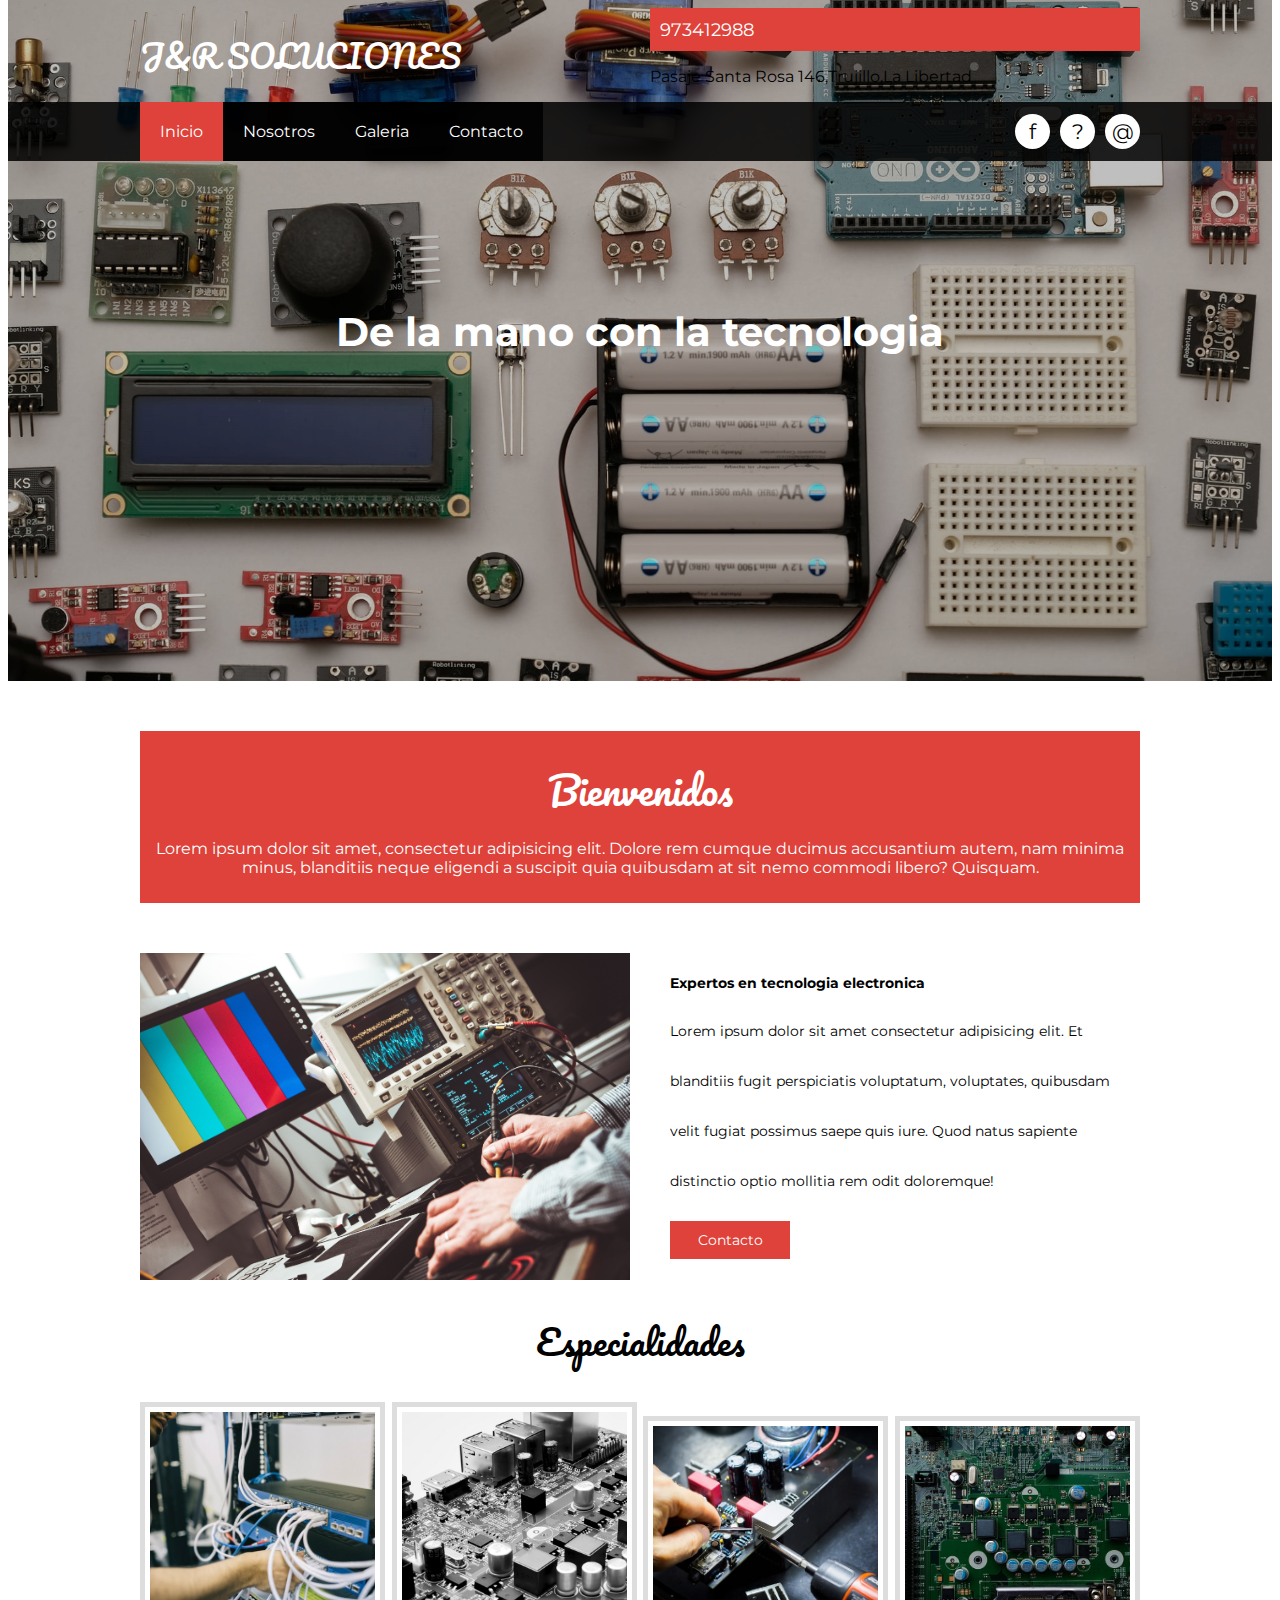
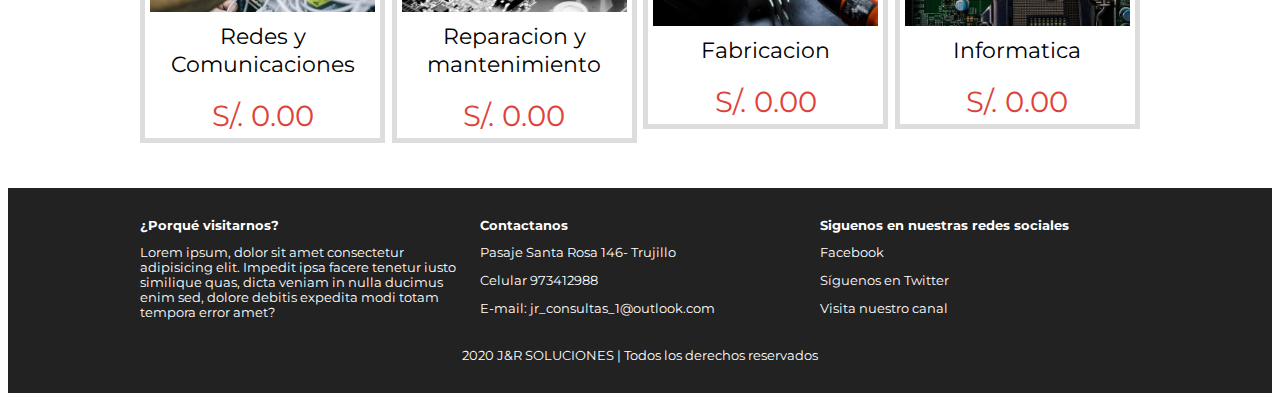
<file: index.html>
<!DOCTYPE html>
<html lang="en">
<head>
    <meta charset="UTF-8">
    <meta name="viewport" content="width=device-width,user-scalable=yes,initial-scale=1.0,maximum-scale=3.0,minimum-scale=1.0">
    <title>J&R Soluciones</title>
    <link rel="stylesheet" href="css/estilos.css">
    
</head>
<body>
    <header class="main-header">
        <div class="container container-flex">
            <div class="logo-container column column-50">
                <h1 class="logo">J&R SOLUCIONES</h1>
            </div>
            <div class="main-header-contacInfo column column-50">
                <p class="main-header__contacInfo__phone">
                    <span class="icon-phone">973412988</span>
                </p>
                <p class="main-header__contacInfo__addres">
                    <span class="icon-location">Pasaje Santa Rosa 146,Trujillo,La Libertad</span>
                </p>
            </div>
        </div>
    </header>
    <nav class="main-nav">
        <div class="container container-flex">
            <span class="icon-menu" id="btnmenu"></span>
            <ul class="menu" id="menu">
                <li class="menu-item"><a href="/" class="menu-link menu-link-select">Inicio</a></li>
                <li class="menu-item"><a href="nosotros.html" class="menu-link">Nosotros</a></li>
                <li class="menu-item"><a href="galeria.html" class="menu-link">Galeria</a></li>
                <li class="menu-item"><a href="contacto.html" class="menu-link">Contacto</a></li>
            </ul>
            <div class="social-icon">
                <a href="https://www.facebook.com/jrcvsoluciones/" class="social-icon__link"><span class="icon-facebook">f</span></a>
                <a href="https://sites.google.com/view/jrsoluciones?fbclid=IwAR0Re2pE360eKJAgopiJRZrOfTZhTDqtbJKhkLm0MEQbpS8ix2opmhhiciI" class="social-icon__link"><span class="icon-twitter">?</span></a>
                <a href="https://outlook.live.com/owa/" class="social-icon__link"><span class="icon-mail">@</span></a>
            </div>   
        </div>
    </nav>
    <section class="banner">
        <img src="img/arduino.jpg" alt="" class="banner-img">
        <div class="banner-content">De la mano con la tecnologia</div>
    </section>
    <main class="main">

        <section class="group group-color">
            <div class="container">
                <h2 class="main-title">Bienvenidos</h2>
                <p class="main-text">Lorem ipsum dolor sit amet, consectetur adipisicing elit. Dolore rem cumque ducimus accusantium autem, nam minima minus, blanditiis neque eligendi a suscipit quia quibusdam at sit nemo commodi libero? Quisquam.</p>
            </div>
        </section>
        <section class="group main-about-description">
            <div class="container container-flex">
                <div class="column column-50">
                    <img class="img" src="img/laboratorio.jpg" alt="">
                </div>
                <div class="column column-50">
                    <h3 class="column-title">Expertos en tecnologia electronica</h3>
                    <p class="column-txt">Lorem ipsum dolor sit amet consectetur adipisicing elit. Et blanditiis fugit perspiciatis voluptatum, voluptates, quibusdam velit fugiat possimus saepe quis iure. Quod natus sapiente distinctio optio mollitia rem odit doloremque!</p>
                    <a href="contacto.html" class="btn btn-contact">Contacto</a>
                </div>
            </div>
        </section>
        <section class="group today-special">
                <h2 class="group-title">Especialidades</h2>
                <div class="container container-flex">
                    <div class="column column-50-25">
                        <img src="img/instalacion.jpg" alt="" class="today-special-img">
                        <div class="today-special-title">Redes y Comunicaciones </div>
                        <div class="today-special-price"> S/. 0.00</div>
                    </div>
                    <div class="column column-50-25">
                        <img src="img/mantenimiento.jpg" alt="" class="today-special-img">
                        <div class="today-special-title">Reparacion y mantenimiento</div>
                        <div class="today-special-price">S/. 0.00</div>
                    </div>
                    <div class="column column-50-25">
                        <img src="img/reparacion.jpg" alt="" class="today-special-img">
                        <div class="today-special-title">Fabricacion </div>
                        <div class="today-special-price">S/. 0.00</div>
                    </div>
                    <div class="column column-50-25">
                        <img src="img/venta.jpg" alt="" class="today-special-img">
                        <div class="today-special-title">Informatica</div>
                        <div class="today-special-price">S/. 0.00</div>
                    </div>
                </div>
        </section>

    </main>
    <footer class="main-footer">
        <div class="container container-flex">
            <div class="column column-33">
                <h2 class="column-title">¿Porqué visitarnos?</h2>
                <p class="column-txt">Lorem ipsum, dolor sit amet consectetur adipisicing elit. Impedit ipsa facere tenetur iusto similique quas, dicta veniam in nulla ducimus enim sed, dolore debitis expedita modi totam tempora error amet?</p>
            </div>
            <div class="column column-33">
                <h2 class="column-title">Contactanos</h2>
                <p class="column-txt">Pasaje Santa Rosa 146- Trujillo</p>
                <p class="column-txt">Celular 973412988</p>
                <p class="column-txt">E-mail: jr_consultas_1@outlook.com</p>
            </div>
            <div class="column column-33">
                <h2 class="column-title">Siguenos en nuestras redes sociales</h2>
                <p class="column-txt"><a href="" class="icon-facebook">Facebook</a></p>
                <p class="column-txt"><a href="" class="icon-twitter">Síguenos en Twitter</a></p>
                <p class="column-txt"><a href="" class="icon-youtube">Visita nuestro canal</a></p>
            </div>
            <p class="copy">2020 J&R SOLUCIONES | Todos los derechos reservados</p>
        </div>
    </footer>

    <script type="text/javascript" src="js/menu.js"></script>  
</body>
</html>
</file>
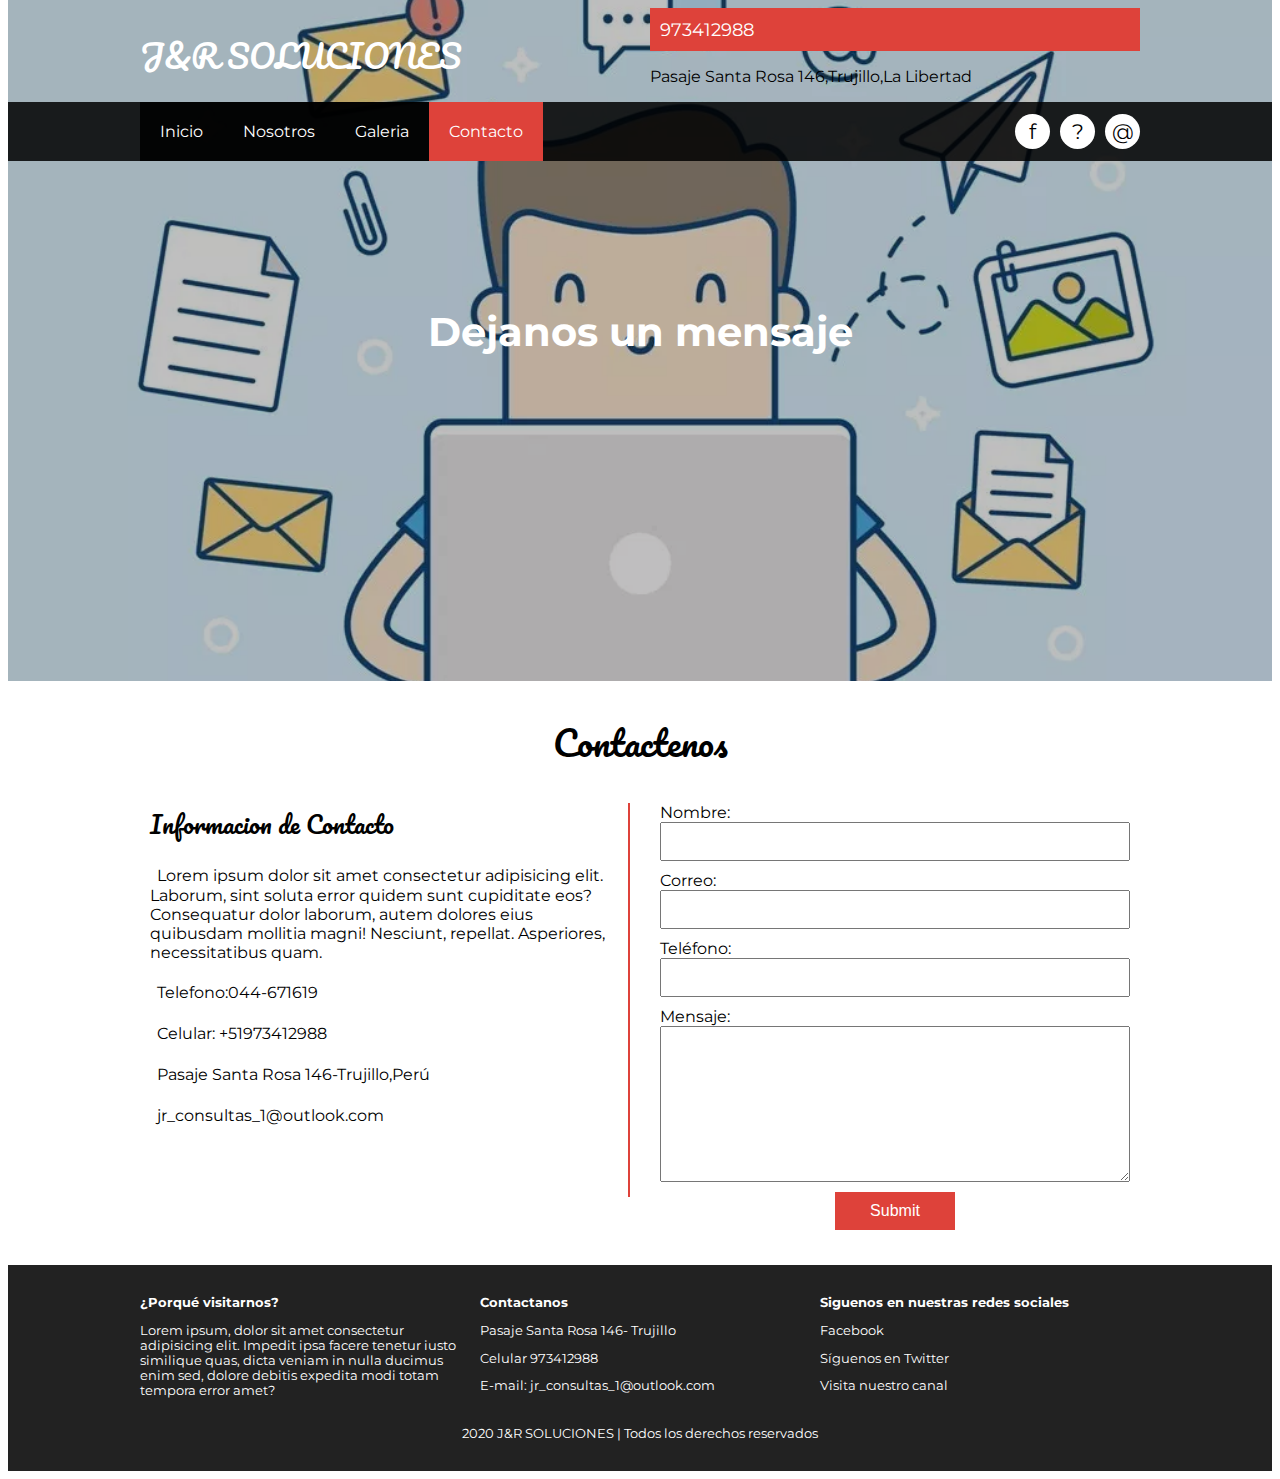
<file: contacto.html>
<!DOCTYPE html>
<html lang="en">
<head>
    <meta charset="UTF-8">
    <meta name="viewport" content="width=device-width,user-scalable=yes,initial-scale=1.0,maximum-scale=3.0,minimum-scale=1.0">
    <title>CONTACTO | J&R Soluciones</title>
    <link rel="stylesheet" href="css/estilos.css">
    <link rel="stylesheet" href="css/contacto.css">
</head>
<body>
    <header class="main-header">
        <div class="container container-flex">
            <div class="logo-container column column-50">
                <h1 class="logo">J&R SOLUCIONES</h1>
            </div>
            <div class="main-header-contacInfo column column-50">
                <p class="main-header__contacInfo__phone">
                    <span class="icon-phone">973412988</span>
                </p>
                <p class="main-header__contacInfo__addres">
                    <span class="icon-location">Pasaje Santa Rosa 146,Trujillo,La Libertad</span>
                </p>
            </div>
        </div>
    </header>
    <nav class="main-nav">
        <div class="container container-flex">
            <span class="icon-menu" id="btnmenu"></span>
            <ul class="menu" id="menu">
                <li class="menu-item"><a href="index.html" class="menu-link ">Inicio</a></li>
                <li class="menu-item"><a href="nosotros.html" class="menu-link">Nosotros</a></li>
                <li class="menu-item"><a href="galeria.html" class="menu-link ">Galeria</a></li>
                <li class="menu-item"><a href="contacto.html" class="menu-link menu-link-select">Contacto</a></li>
            </ul>
            <div class="social-icon">
                <a href="https://www.facebook.com/jrcvsoluciones/" class="social-icon__link"><span class="icon-facebook">f</span></a>
                <a href="https://sites.google.com/view/jrsoluciones?fbclid=IwAR0Re2pE360eKJAgopiJRZrOfTZhTDqtbJKhkLm0MEQbpS8ix2opmhhiciI" class="social-icon__link"><span class="icon-twitter">?</span></a>
                <a href="https://outlook.live.com/owa/" class="social-icon__link"><span class="icon-mail">@</span></a>
            </div>   
        </div>
    </nav>
    <section class="banner">
        <img src="img/redessociales.jpg" alt="" class="banner-img">
        <div class="banner-content">Dejanos un mensaje</div>
    </section>
    <main class="main">
        <section class="group contact">
            <h2 class="group-title">Contactenos</h2>
            <div class="container container-flex">
                <div class="contact-information column column-50">
                    <h3 class="column-title">Informacion de Contacto</h3>
                    <p class="column-txt"><span class="icon-"></span>Lorem ipsum dolor sit amet consectetur adipisicing elit. Laborum, sint soluta error quidem sunt cupiditate eos? Consequatur dolor laborum, autem dolores eius quibusdam mollitia magni! Nesciunt, repellat. Asperiores, necessitatibus quam.</p>
                    <p class="column-txt"><span class="icon-phone"></span>Telefono:044-671619  </p>
                    <p class="column-txt"><span class="icon-phone"></span>Celular: +51973412988</p>
                    <p class="column-txt"><span class="icon-location"></span>Pasaje Santa Rosa 146-Trujillo,Perú</p>
                    <p class="column-txt"><span class="icon-mail"></span>jr_consultas_1@outlook.com</p>
                    <div class="social-icon">
                        <a href="" class="social-icon__link"><span class="icon-facebook"></span></a>
                        <a href="" class="social-icon__link"><span class="icon-twitter"></span></a>
                        <a href="" class="social-icon__link"><span class="icon-mail"></span></a>
                    </div>   
                </div>
                <form action="" method="post" class="formulario column column-50">
                    <label for="" class="formulario-label">Nombre:</label>
                    <input type="text" class="formulario-input-txt" name="nombre">
                    <label for="" class="formulario-label">Correo:</label>
                    <input type="text" class="formulario-input-txt" name="correo">
                    <label for="" class="formulario-label">Teléfono:</label>
                    <input type="text" class="formulario-input-txt" name="telefono">
                    <label for="" class="formulario-label">Mensaje:</label>
                    <textarea name="" id="" cols="30" rows="10" class="formulario-textarea"></textarea>
                    <input type="submit" class="btn formulario-btn">
                </form>
            </div>
        </section>
    </main>
    <footer class="main-footer">
        <div class="container container-flex">
            <div class="column column-33">
                <h2 class="column-title">¿Porqué visitarnos?</h2>
                <p class="column-txt">Lorem ipsum, dolor sit amet consectetur adipisicing elit. Impedit ipsa facere tenetur iusto similique quas, dicta veniam in nulla ducimus enim sed, dolore debitis expedita modi totam tempora error amet?</p>
            </div>
            <div class="column column-33">
                <h2 class="column-title">Contactanos</h2>
                <p class="column-txt">Pasaje Santa Rosa 146- Trujillo</p>
                <p class="column-txt">Celular 973412988</p>
                <p class="column-txt">E-mail: jr_consultas_1@outlook.com</p>
            </div>
            <div class="column column-33">
                <h2 class="column-title">Siguenos en nuestras redes sociales</h2>
                <p class="column-txt"><a href="" class="icon-facebook">Facebook</a></p>
                <p class="column-txt"><a href="" class="icon-twitter">Síguenos en Twitter</a></p>
                <p class="column-txt"><a href="" class="icon-youtube">Visita nuestro canal</a></p>
            </div>
            <p class="copy">2020 J&R SOLUCIONES | Todos los derechos reservados</p>
        </div>
    </footer>

    <script type="text/javascript" src="js/menu.js"></script>
    <script src=js/modal.js></script>  
</body>
</html>
</file>
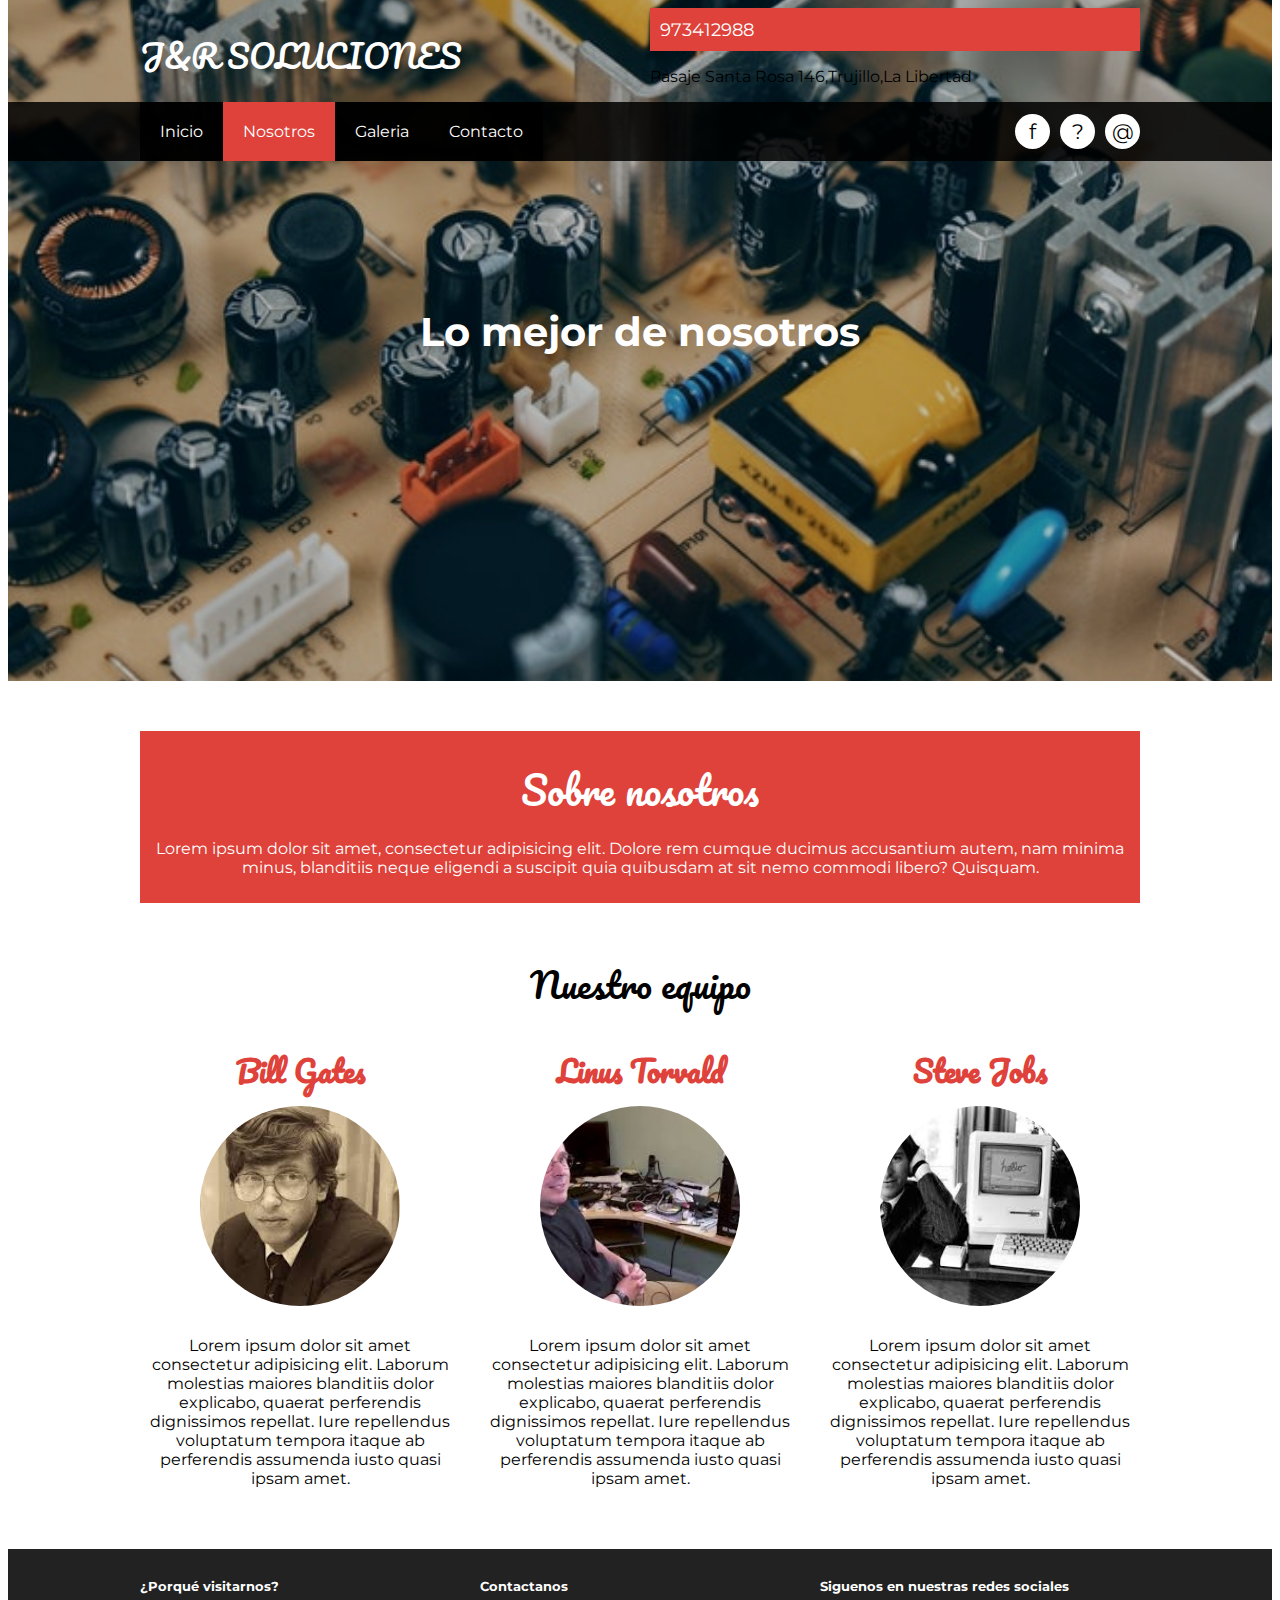
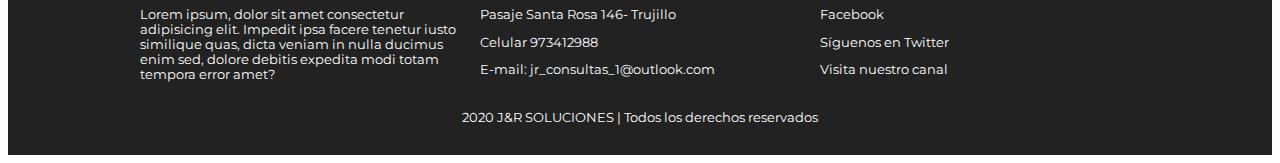
<file: nosotros.html>
<!DOCTYPE html>
<html lang="en">
<head>
    <meta charset="UTF-8">
    <meta name="viewport" content="width=device-width,user-scalable=yes,initial-scale=1.0,maximum-scale=3.0,minimum-scale=1.0">
    <title>NOSOTROS | J&R Soluciones</title>
    <link rel="stylesheet" href="css/estilos.css">
    <link rel="stylesheet" href="css/nosotros.css">
    
</head>
<body>
    <header class="main-header">
        <div class="container container-flex">
            <div class="logo-container column column-50">
                <h1 class="logo">J&R SOLUCIONES</h1>
            </div>
            <div class="main-header-contacInfo column column-50">
                <p class="main-header__contacInfo__phone">
                    <span class="icon-phone">973412988</span>
                </p>
                <p class="main-header__contacInfo__addres">
                    <span class="icon-location">Pasaje Santa Rosa 146,Trujillo,La Libertad</span>
                </p>
            </div>
        </div>
    </header>
    <nav class="main-nav">
        <div class="container container-flex">
            <span class="icon-menu" id="btnmenu"></span>
            <ul class="menu" id="menu">
                <li class="menu-item"><a href="index.html" class="menu-link ">Inicio</a></li>
                <li class="menu-item"><a href="nosotros.html" class="menu-link menu-link-select">Nosotros</a></li>
                <li class="menu-item"><a href="galeria.html" class="menu-link">Galeria</a></li>
                <li class="menu-item"><a href="contacto.html" class="menu-link">Contacto</a></li>
            </ul>
            <div class="social-icon">
                <a href="https://www.facebook.com/jrcvsoluciones/" class="social-icon__link"><span class="icon-facebook">f</span></a>
                <a href="https://sites.google.com/view/jrsoluciones?fbclid=IwAR0Re2pE360eKJAgopiJRZrOfTZhTDqtbJKhkLm0MEQbpS8ix2opmhhiciI" class="social-icon__link"><span class="icon-twitter">?</span></a>
                <a href="https://outlook.live.com/owa/" class="social-icon__link"><span class="icon-mail">@</span></a>
            </div>   
        </div>
    </nav>
    <section class="banner">
        <img src="img/contacto1.jpg" alt="" class="banner-img">
        <div class="banner-content">Lo mejor de nosotros</div>
    </section>
    <main class="main">
        <section class="group group-color">
            <div class="container">
                <h2 class="main-title">Sobre nosotros</h2>
                <p class="main-text">Lorem ipsum dolor sit amet, consectetur adipisicing elit. Dolore rem cumque ducimus accusantium autem, nam minima minus, blanditiis neque eligendi a suscipit quia quibusdam at sit nemo commodi libero? Quisquam.</p>
            </div>
        </section>
        <section class="group our-team">
            <h2 class="group-title">Nuestro equipo</h2>
            <div class="container container-flex">
                <div class="column column-33">
                    <h3 class="our-team__title">Bill Gates</h3>
                    <img src="img/billgates.jpg" alt="" class="our-team__img">
                    <p class="our-team__txt">Lorem ipsum dolor sit amet consectetur adipisicing elit. Laborum molestias maiores blanditiis dolor explicabo, quaerat perferendis dignissimos repellat. Iure repellendus voluptatum tempora itaque ab perferendis assumenda iusto quasi ipsam amet.</p>
                </div>
                <div class="column column-33">
                    <h3 class="our-team__title">Linus Torvald</h3>
                    <img src="img/linus.jpg" alt="" class="our-team__img">
                    <p class="our-team__txt">Lorem ipsum dolor sit amet consectetur adipisicing elit. Laborum molestias maiores blanditiis dolor explicabo, quaerat perferendis dignissimos repellat. Iure repellendus voluptatum tempora itaque ab perferendis assumenda iusto quasi ipsam amet.</p>
                </div>
                <div class="column column-33">
                    <h3 class="our-team__title">Steve Jobs</h3>
                    <img src="img/jobs.jpg" alt="" class="our-team__img">
                    <p class="our-team__txt">Lorem ipsum dolor sit amet consectetur adipisicing elit. Laborum molestias maiores blanditiis dolor explicabo, quaerat perferendis dignissimos repellat. Iure repellendus voluptatum tempora itaque ab perferendis assumenda iusto quasi ipsam amet.</p>
                </div>
            </div>
        </section>
    </main>
    <footer class="main-footer">
        <div class="container container-flex">
            <div class="column column-33">
                <h2 class="column-title">¿Porqué visitarnos?</h2>
                <p class="column-txt">Lorem ipsum, dolor sit amet consectetur adipisicing elit. Impedit ipsa facere tenetur iusto similique quas, dicta veniam in nulla ducimus enim sed, dolore debitis expedita modi totam tempora error amet?</p>
            </div>
            <div class="column column-33">
                <h2 class="column-title">Contactanos</h2>
                <p class="column-txt">Pasaje Santa Rosa 146- Trujillo</p>
                <p class="column-txt">Celular 973412988</p>
                <p class="column-txt">E-mail: jr_consultas_1@outlook.com</p>
            </div>
            <div class="column column-33">
                <h2 class="column-title">Siguenos en nuestras redes sociales</h2>
                <p class="column-txt"><a href="" class="icon-facebook">Facebook</a></p>
                <p class="column-txt"><a href="" class="icon-twitter">Síguenos en Twitter</a></p>
                <p class="column-txt"><a href="" class="icon-youtube">Visita nuestro canal</a></p>
            </div>
            <p class="copy">2020 J&R SOLUCIONES | Todos los derechos reservados</p>
        </div>
    </footer>

    <script type="text/javascript" src="js/menu.js"></script>  
</body>
</html>
</file>
<file: css/estilos.css>
@import url('https://fonts.googleapis.com/css?family=Montserrat:400,700|Pacifico&display=swap');
*{
    box-sizing: border-box;
}
body {
    font-family: 'Montserrat', sans-serif;
}
/* --------------Estilos basicos----------------*/
img{
    display: block;
    width: 100%;
    max-width:100%
}
h1,h2,h3,h4,h5,h6{
    margin: 0;
}
.container{
    width: 100%;
    margin:auto;
}
.container-flex{
    display:flex;
    flex-wrap: wrap;
    justify-content: space-between;
    align-items: center;
}
.column{
    width: 100%;
}
/* --------------Estilos header----------------*/
.main-header{
    width: 100%;
}
.logo{
    font-size: 1.8em;
    color: #DE423A;
    padding:10px;
    font-family: 'Pacifico', cursive;
    font-weight: 100;
}
.main-header__contacInfo__phone{
    background:#DE423A;
    color:white;
    margin: 0 auto;
    padding:10px;
}
.main-header__contactInfo__addres{
    padding: 10px;
    margin: 0;
}

.main-header[class*="icon-"]:before{
    position: relative;
    top:2px;
    right:5px;
}
/* --------------Estilos del menu----------------*/
.main-nav{
    width: 100%;
    position:relative;
    z-index: 2000;
    padding:10px;
}
.icon-menu{
    display:block;
    color:white;
    border: 1px solid white;
    border-radius: 3px;
    width: 40px;
    height: 40px;
    line-height: 42px;
    text-align: center;
    cursor: pointer;
    font-size: 1.5em;
}
.social-icon{
    display:flex;
    justify-content: space-between;
}
.social-icon [class*="icon-"]{
    color:black;
    margin-left: 10px;
    display: flex;
    justify-content: center;
    align-items: center;
    font-size: 1.3em;
    width: 35px;
    height: 35px;
    background: white;
    border-radius: 50%;
}
.social-icon__link{
    text-decoration: none;

}
.menu{
    position: absolute;
    top: 60px;
    left: 0;
    width: 100%;
    background: rgba(0,0,0,.85);
    padding: 0;
    margin: 0;
    list-style: none;
    text-align: center;
    height: 0;
    overflow: hidden;
    transition: height .3s linear;
}
.menu-link{
    display: block;
    padding:15px;
    color:white;
    text-decoration: none;
}
.menu-link:hover{
    background: #DE423A;
}
.menu-link-select{
    background: #DE423A;

}
.mostrar{
    height: 196px;
}
/* --------------Estilos del banner----------------*/
.banner{
    margin-top: -55px;
    position: relative;
}
.banner:before{
    content:'';
    position: absolute;
    width: 100%;
    height: 100%;
    background: rgba(0,0,0,0.25);
    z-index: 1000;
    top:0;   
}
.banner-img{
    width: 100%;
    height: 500px;
    object-fit: cover;
}
.banner-content{
    width: 90%;
    color:white;
    text-align: center;
    position: absolute;
    z-index:1500;
    top:50%;
    left: 50%;
    transform: translateX(-50%) translateY(-50%);
    font-size: 1.5em;
    font-weight: bold;
}
/*--------------Estilos principales-----------*/
.group-color .container{
    background: #DE423A;
    color:white;
    padding:10px;
    text-align: center;
}
.main-title{
    margin:15px 0;
    font-size: 1.8 em;
    font-family: 'Pacifico',cursive;
    font-weight: 100;
}
.column-title{
    font-size: 1.3em;
}


.main-about-description .column:nth-child(2){
    padding: 10px;
}
.btn{
    display: block;
    text-align: center;
    text-decoration: none;
    width: 120px;
    background: #DE423A;
    color:white;
    padding: 10px;
    margin: 10px auto;
}
.group-title{
    font-family: 'Pacifico',cursive;
    text-align: center;
    font-weight: 100;
    font-size: 1.8em;
    margin:30px;
}
.today-special .column{
    margin-bottom: 30px;
    text-align: center;
}
.today-special-img{
    margin:auto;
    max-width: 350px;
}
.today-special-title{
    font-size: 1.3em;
    padding-top: 10px;
    padding-bottom: 20px;
}
.today-special-price{
    font-size: 1.5em;
    color: #DE423A;
}

/*---------------Estilos del Footer---------*/
.main-footer{
    background: #222;
    color:white;
    padding:10px;
    padding-top:20px;
    padding-bottom: 20px;
    font-size: .8em;
}
.copy{
    text-align: center;
    margin: auto;
    margin-top: 15px;
}
.main-footer [class*="icon-"]{
    color:white;
    text-decoration: none;
}
.main-footer [class*="icon-"]:before{
    position: relative;
    top:3px;
    right:5px;
}

/*------------------ESTILOS RESPONSIVE---------*/
@media screen and (min-width:520px){
    .logo{
        color:white;
    }
    .main-header-contactInfo{
        text-align: right;
    }
    
    .main-header__contactInfo__phone{
        background: none;
    }
    .main-header__contactInfo__addres{
        color:white;
    }
   
    .main-nav{
        background: rgba(0,0,0,.85);
    }
    .banner{
        margin-top: -180px;
        z-index: -1000;
    }
    .banner-content{
        font-size: 2em;
    }
    .main{
        padding-bottom: 15px;
    }
    .main-about-description .column:nth-child(2){
        padding-left: 20px;
        font-size: .9em;
    }
    .main-about-description .btn{
        margin:0;
    }
    .today-special .column{
        border: 5px solid #ddd;
        padding:5px;
    }
    .today-special-img{
        height:200px;
        object-fit: cover;
    }
    .main-footer .container-flex{
        align-items: flex-start;
    }
    .column-50{
        width: 49%;
    }
    .column-50-25{
        width:49%;
    }
    .column-33{
        width:32%;
    }
}
@media screen and (min-width:768px){
    .main-title{
        font-size:2.2em;
    }
    .main-about-description{
        margin-top: 30px;
    }
    .main-about-description .column-50:nth-child(2){
        font-weight: 1em;
    }
    .main-about-description .column-50:nth-child(2) .column-txt{
        line-height: 30px;
    }
    .column-50-25{
        width: 24.5%;
    } 
    .column-title{
        font-size: 1em;
    } 
    .group-title{
        font-size: 2.2em;
    }  
}
@media screen and (min-width:1024px){
    .container{
        width: 1000px;
    }
    .logo{
        font-size: 2em;
        padding:0;
    } 
    .main-header__contacInfo__phone,.main-header__contactInfo__addres{
        padding-right: 0;
        font-size: 1.15em;
    }
    .main-nav{
        padding: 0;   
    }
    .banner-img{
        height: 700px;
    }
    .banner-content{
        font-size: 2.5em;
    }
    .icon-menu{
        display: none;
    }
    .menu{
        position: static;
        display: flex;
        height: auto;
        width: auto;
    }
    .menu-link{
        padding: 20px;
    }
    .group-color{
        margin-top: 30px;
        margin-bottom: 30px;
        padding: 20px;
    }
    .main-title{
        font-size: 2.4em;
    }
    .main-about-description .column-50:nth-child(2) .column-txt{
        line-height: 50px;
    }
    .today-special-title{
        font-size: 1.4em;
    }
    .today-special-price{
        font-size: 1.8em;
    }
    .main-footer{
        padding-top: 30px;
        padding-bottom: 30px;
    }
}
@media screen and (min-width:1600px){
    .container{
        width: 1400px;
    }
    .banner-img{
        height: 800px;
    }
    .main-about-description .column:nth-child(1) .img{
        width: 100%;
        height: 350px;
        object-fit: cover;
    }
    .today-special-img{
        height: 300px;
    }
}
</file>
<file: css/contacto.css>
.contact .container-flex{
    align-items: flex-start;
}
.contact-information{
    padding: 10px;
    padding-top: 0;
    margin-bottom: 30px;
    border-bottom: 2px solid #DE423A;
}
.contact-information .column-title{
    font-family: 'Pacifico', cursive;
    font-weight: 100;
}
.contact-information [class*="icon-"]{
    font-size: 1.3em;
    margin-right: 7px;
    position: relative;
    top:5px;
}
.contact-information .social-icon{
    justify-content: flex-start;
    margin-bottom: 10px;
}
.contact-information .social-icon[class*="icon-"]{
    background: black;
    color: white;
    margin-left: 0;
    margin-right: 15px;
}
.formulario{
    padding: 10px;
    padding-top: 0;
}
.formulario-label,.formulario-input-txt,.formulario-textarea{
    display: block;
    width: 100%;   
}
.formulario-input-txt{
    padding: 10px;
    margin-bottom: 10px;
}
.formulario-textarea{
    min-height: 100px;
    min-width: 100%;
    max-width: 100%;
    max-height: 200px;
}
.formulario-btn{
    border: none;
    cursor: pointer;
    font-size: 1em;
}
@media screen and (min-width:520px){
    .contact-information p{
        font-size: 0.75em;
    }
    .contact-information{
        border-right: 2px solid #DE423A;
        border-bottom: none;
    }
}
@media screen and (min-width:768px){
    .contact-information p{
        font-size: 1em;
    }
    .contact-information .column-title{
        font-size: 1.5em;
    }
}
</file>
<file: css/nosotros.css>
.our-team{
    text-align: center;
    margin-bottom: 20px;
}
.our-team .container-flex{
    align-items: flex-start;
}
.our-team__title{
    font-family: 'Pacifico',cursive;
    color: #DE423A;
    font-weight: bold;
    font-size: 1.8em;
    margin-bottom: 10px;
}
.our-team__img{
    width: 200px;
    height:200px;
    object-fit: cover;
    border-radius: 50%;
    margin: auto;
    margin-bottom: 20px;
}
.our-team__txt{
    padding:10px;
}
@media screen and(min-width:520px){
    .our-team__img{
        width:150px;
        height: 150px;
    }
}
@media screen and(min-width:768px){
    .our-team__img{
        width:220px;
        height: 220px;
    }
}
@media screen and(min-width:1024px){
    .our-team__img{
        width:310px;
        height: 310px;
    }
    .our-team__title{
        font-size: 2.1em;
    }
}
@media screen and(min-width:1600px){
    .our-team__img{
        width:420px;
        height: 420px;
    }
}
</file>
